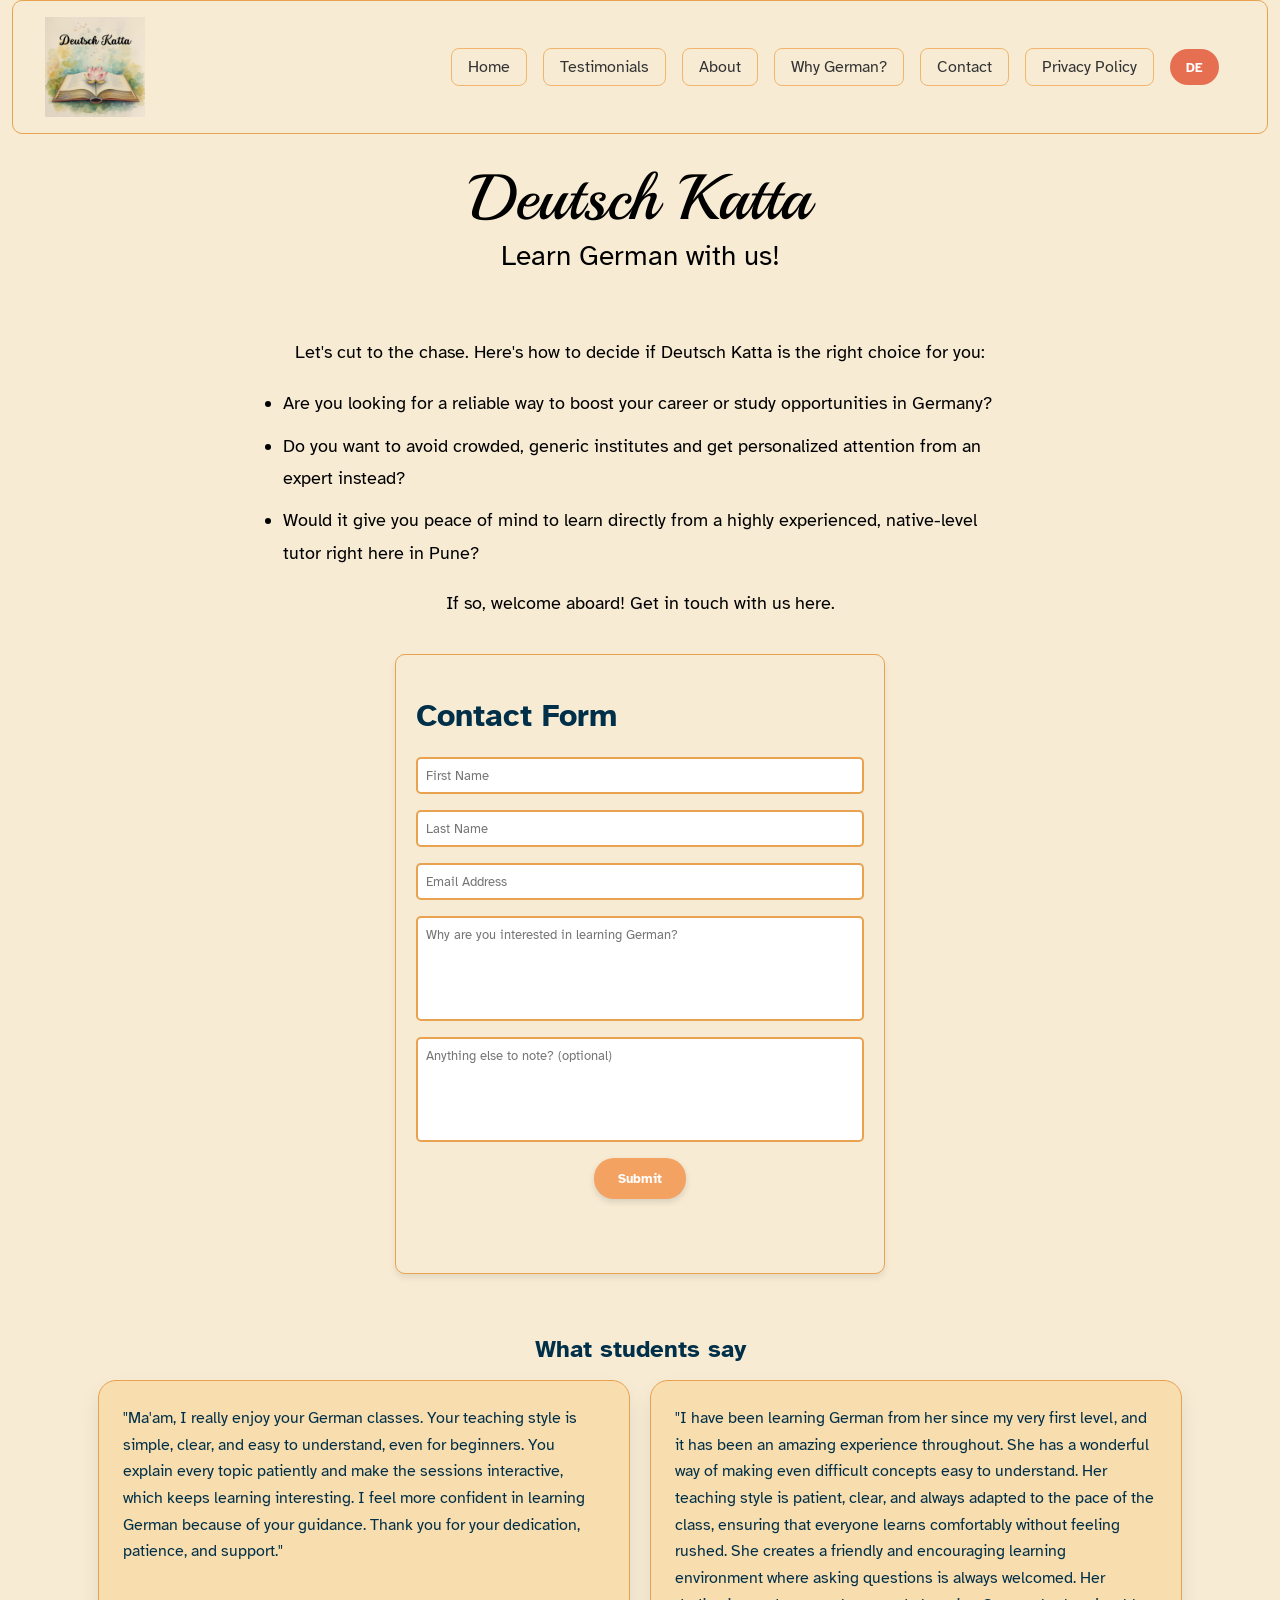
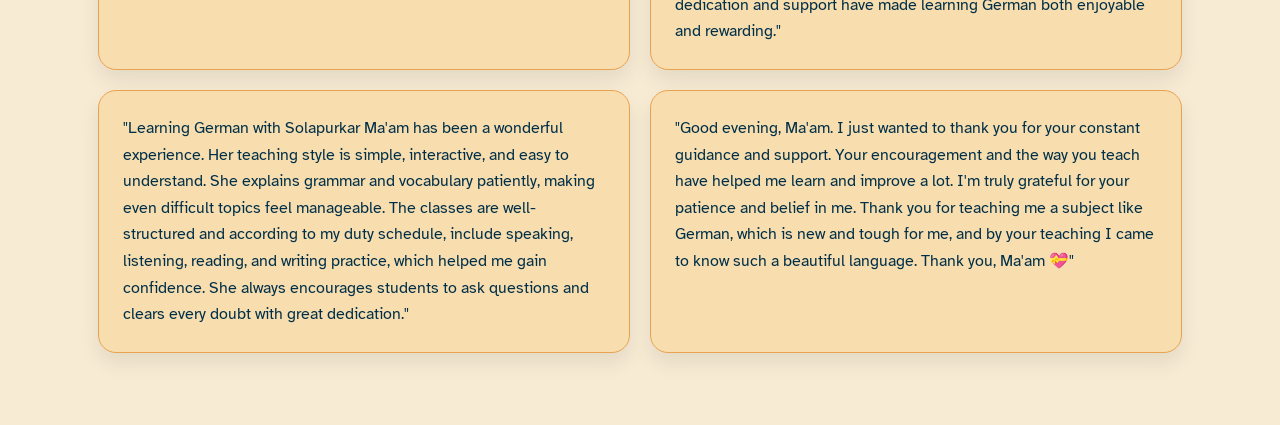
<file: index.html>
<!DOCTYPE html>
<html lang="en">
<head>
    <meta charset="UTF-8">
    <meta name="viewport" content="width=device-width, initial-scale=1.0">

    <link rel="preconnect" href="https://fonts.googleapis.com">
    <link rel="preconnect" href="https://fonts.gstatic.com" crossorigin>
    <link href="https://fonts.googleapis.com/css2?family=Atkinson+Hyperlegible:ital,wght@0,400;0,700;1,400;1,700&family=Playball&display=swap" rel="stylesheet">

    <link rel="stylesheet" href="style.css">

    <title>Deutsch Katta</title>
</head>
<body data-page="home">
    <nav class="navbar atkinson-hyperlegible-regular">
        <div class="navbar_logo">
            <a href="index.html"><img src="logo.png" alt="Logo" data-i18n-attr="alt" data-i18n="logo_alt"></a>
        </div>
        <button id="navToggle" class="hamburger" aria-label="Open navigation" aria-expanded="false">☰</button>
        <ul class="navbar_links">
            <li><a href="index.html" data-i18n="nav_home">Home</a></li>
            <li><a href="#testimonials" data-i18n="nav_testimonials">Testimonials</a></li>
            <li><a href="about.html" data-i18n="nav_about">About</a></li>
            <li><a href="why-german.html" data-i18n="nav_why">Why German?</a></li>
            <li><a href="#contact" data-i18n="nav_contact">Contact</a></li>
            <li><a href="privacy-policy.html" data-i18n="nav_privacy">Privacy Policy</a></li>
        </ul>
        <button id="navClose" class="nav-close" aria-label="Close navigation">✕</button>
        <button id="langToggle" class="lang-toggle" type="button" aria-live="polite">DE</button>
    </nav>
    <div class="home_header">
        <div class="home_title" data-i18n="home_title">Deutsch Katta</div>
        <div class="home_subtitle" data-i18n="home_subtitle">Learn German with us!</div>
        <div class="yes-set">
            <p data-i18n="home_intro">Let's cut to the chase. Here's how to decide if Deutsch Katta is the right choice for you:</p>
            <ul>
                <li data-i18n="home_question1">Are you looking for a reliable way to boost your career or study opportunities in Germany?</li>
                <li data-i18n="home_question2">Do you want to avoid crowded, generic institutes and get personalized attention from an expert instead?</li>
                <li data-i18n="home_question3">Would it give you peace of mind to learn directly from a highly experienced, native-level tutor right here in Pune?</li>
            </ul>
            <p data-i18n="home_contact_prompt">If so, welcome aboard! Contact us here to get in touch.</p>
        </div>
    </div>
    <div class="homepage-contact" id="contact">
        <div class="form-with-flags">
            <div class="contact-form-div">
                <form action="https://api.web3forms.com/submit" method="POST" id="contactForm" accept-charset="UTF-8">
                    <h1 data-i18n="contact_form_title">Contact Form</h1>
                    <input type="hidden" name="access_key" value="602658fd-7b80-43ac-b844-eda64d518c26">
                    <input type="hidden" name="subject" value="New message from Deutsch Katta website">
                    <input type="hidden" name="from_name" value="Deutsch Katta Website">
                    <input type="checkbox" name="botcheck" class="hidden" style="display: none;">
                    <input type="text" name="first-name" data-i18n="first_name_placeholder" data-i18n-attr="placeholder" required>
                    <input type="text" name="last-name" data-i18n="last_name_placeholder" data-i18n-attr="placeholder" required>
                    <input type="email" id="emailInput" name="email" data-i18n="email_placeholder" data-i18n-attr="placeholder" required>
                    <textarea rows="5" cols="60" name="justification" id="justification" data-i18n="justification_placeholder" data-i18n-attr="placeholder" required></textarea>
                    <textarea rows="5" cols="60" name="message" id="message" data-i18n="message_placeholder" data-i18n-attr="placeholder"></textarea>
                    <button type="submit" class="submit-button" data-i18n="submit_button">Submit</button>
                    <p id="formStatus" class="form-status" role="status" aria-live="polite"></p>
                </form>
            </div>
        </div>
    </div>

    <div class="testimonials-section" id="testimonials">
        <h2 data-i18n="testimonials_heading">What students say</h2>
        <div class="testimonial-grid">
            <article class="testimonial-card">
                <p data-i18n="testimonial_1"></p>
            </article>
            <article class="testimonial-card">
                <p data-i18n="testimonial_2"></p>
            </article>
            <article class="testimonial-card">
                <p data-i18n="testimonial_3"></p>
            </article>
            <article class="testimonial-card">
                <p data-i18n="testimonial_4"></p>
            </article>
        </div>
    </div>

    <script src="script.js" defer></script>
</body>
</html>
</file>
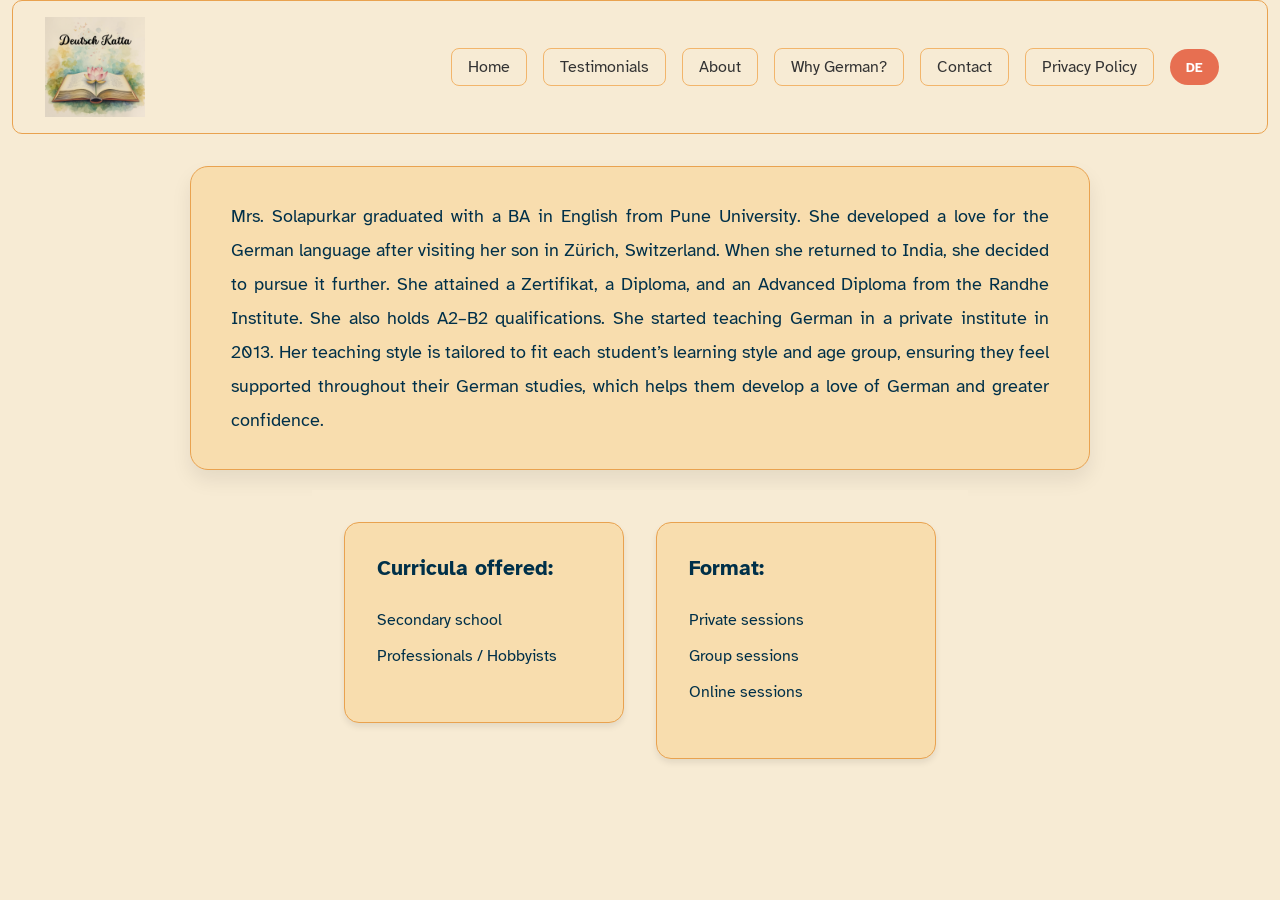
<file: about.html>
<!DOCTYPE html>
<html lang="en">
<head>
    <meta charset="UTF-8">
    <meta name="viewport" content="width=device-width, initial-scale=1.0">

    <link rel="preconnect" href="https://fonts.googleapis.com">
    <link rel="preconnect" href="https://fonts.gstatic.com" crossorigin>
    <link href="https://fonts.googleapis.com/css2?family=Atkinson+Hyperlegible:ital,wght@0,400;0,700;1,400;1,700&family=Playball&display=swap" rel="stylesheet">

    <link rel="stylesheet" href="style.css">

    <title>Deutsch Katta</title>
</head>
<body data-page="about">
    <nav class="navbar atkinson-hyperlegible-regular">
        <div class="navbar_logo">
            <a href="index.html"><img src="logo.png" alt="Logo" data-i18n-attr="alt" data-i18n="logo_alt"></a>
        </div>
        <button id="navToggle" class="hamburger" aria-label="Open navigation" aria-expanded="false">☰</button>
        <ul class="navbar_links">
            <li><a href="index.html" data-i18n="nav_home">Home</a></li>
            <li><a href="index.html#testimonials" data-i18n="nav_testimonials">Testimonials</a></li>
            <li><a href="about.html" data-i18n="nav_about">About</a></li>
            <li><a href="why-german.html" data-i18n="nav_why">Why German?</a></li>
            <li><a href="index.html#contact" data-i18n="nav_contact">Contact</a></li>
            <li><a href="privacy-policy.html" data-i18n="nav_privacy">Privacy Policy</a></li>
        </ul>
        <button id="navClose" class="nav-close" aria-label="Close navigation">✕</button>
        <button id="langToggle" class="lang-toggle" type="button" aria-live="polite">DE</button>
    </nav>
    <div class="about-content">
        <p data-i18n="about_content">Mrs. Solapurkar graduated with a BA in English from Pune University. She developed a love for the German language after visiting her son in Zürich, Switzerland. When she returned to India, she decided to pursue it further. She attained a Zertifikat, Diploma, and Advanced Diploma from the Randhe Institute. Moreover, has A2–B2 qualifications. She started teaching German in a private institute in 2013. Her teaching style is tailored to fit each student’s learning style and age group, ensuring they feel supported throughout their German studies, thereby instilling a love of the German language and a heightened confidence.</p>
    </div>
    <div class="curriculum-format-container">
        <div class="curriculum">
            <p data-i18n="curriculum_heading">Curriculums offered:</p>
                <ul>
                    <li data-i18n="curriculum_item2">Secondary school</li>
                    <li data-i18n="curriculum_item3">Professionals / Hobbyist</li>
                </ul>
        </div>
        <div class="format">
            <p data-i18n="format_heading">Format:</p>
            <ul>
                <li data-i18n="format_item1">Private sessions</li>
                <li data-i18n="format_item2">Group sessions</li>
                <li data-i18n="format_item3">Online sessions</li>
            </ul>
        </div>
    </div>
    <script src="script.js" defer></script>
</body>
</html>
</file>
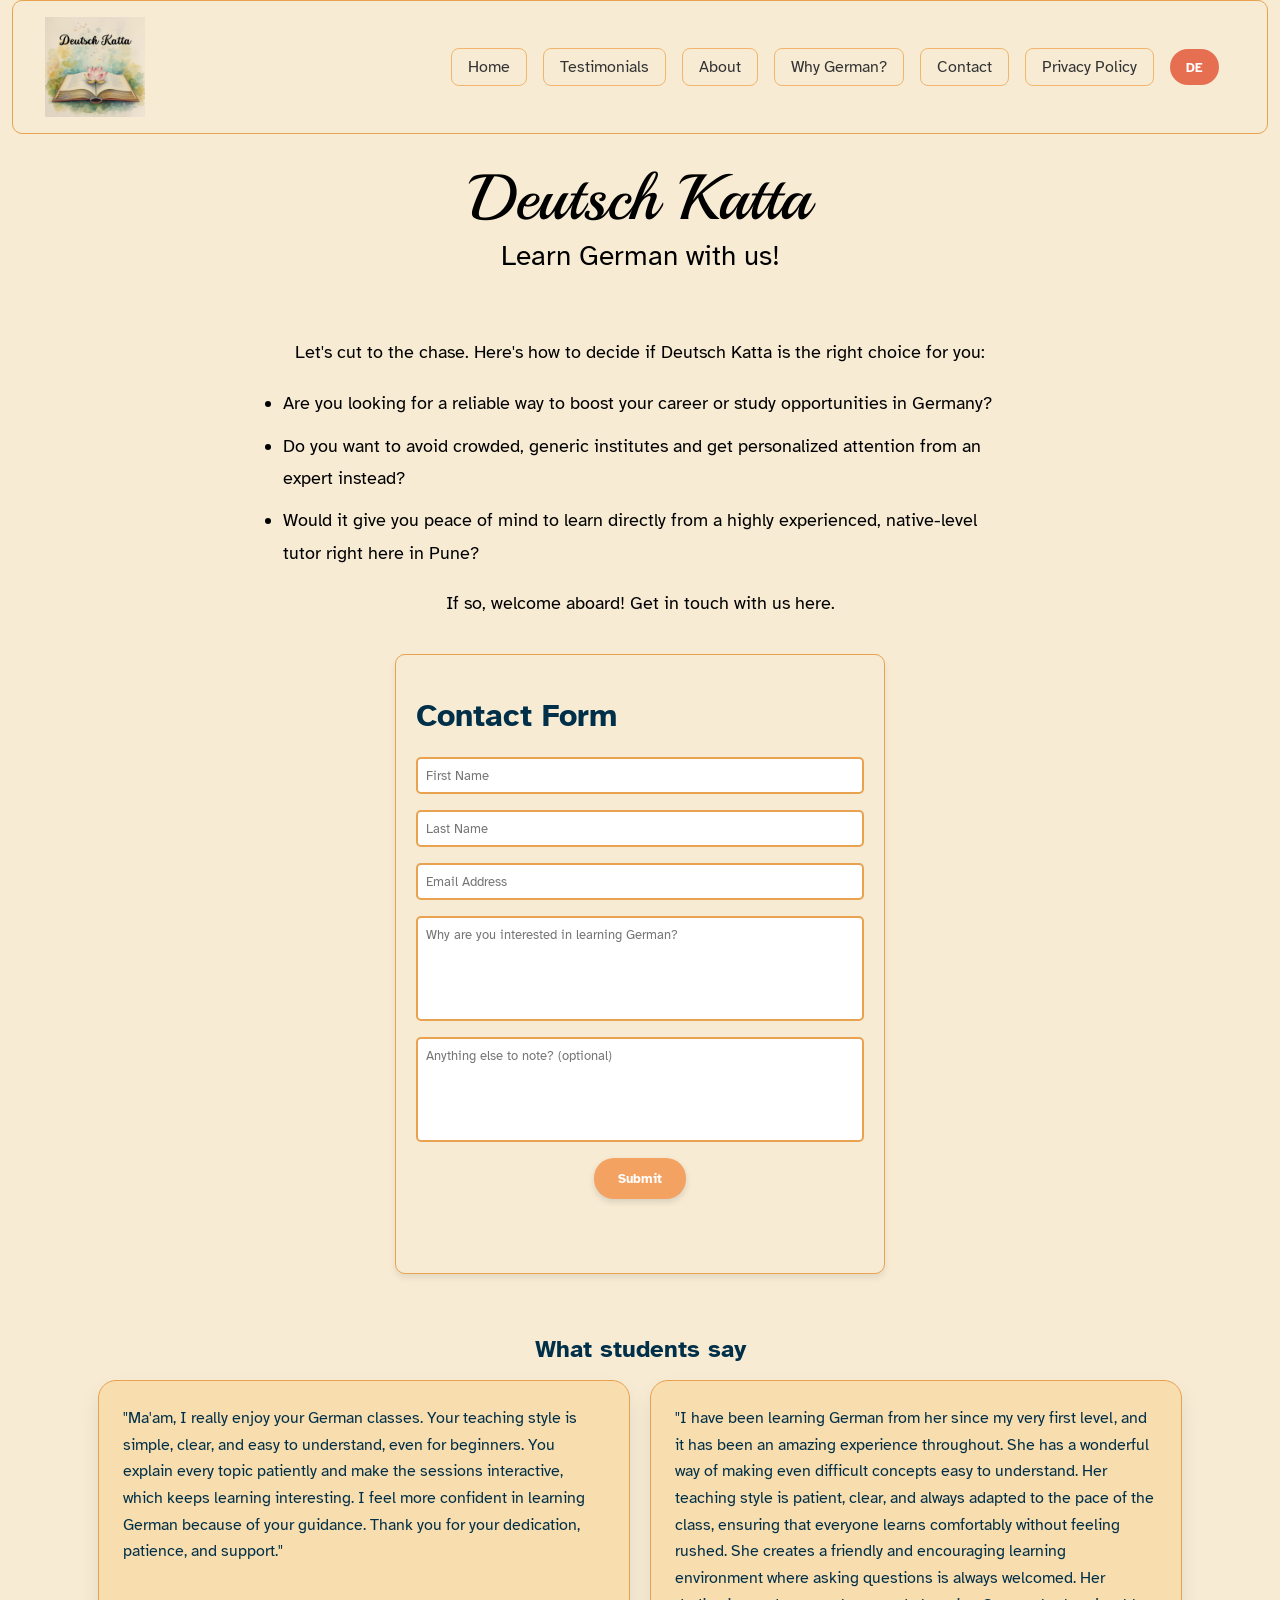
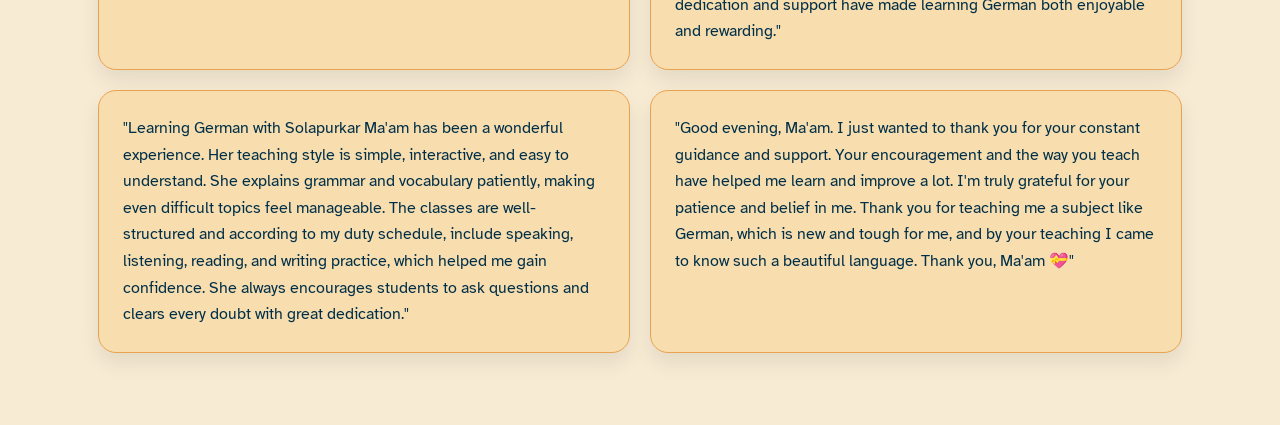
<file: home.html>
<!DOCTYPE html>
<html lang="en">
<head>
    <meta charset="UTF-8">
    <meta name="viewport" content="width=device-width, initial-scale=1.0">

    <link rel="preconnect" href="https://fonts.googleapis.com">
    <link rel="preconnect" href="https://fonts.gstatic.com" crossorigin>
    <link href="https://fonts.googleapis.com/css2?family=Atkinson+Hyperlegible:ital,wght@0,400;0,700;1,400;1,700&family=Playball&display=swap" rel="stylesheet">

    <link rel="stylesheet" href="style.css">

    <title>Deutsch Katta</title>
</head>
<body data-page="home">
    <nav class="navbar atkinson-hyperlegible-regular">
        <div class="navbar_logo">
            <a href="home.html"><img src="logo.png" alt="Logo" data-i18n-attr="alt" data-i18n="logo_alt"></a>
        </div>
        <button id="navToggle" class="hamburger" aria-label="Open navigation" aria-expanded="false">☰</button>
        <ul class="navbar_links">
            <li><a href="home.html" data-i18n="nav_home">Home</a></li>
            <li><a href="home.html#testimonials" data-i18n="nav_testimonials">Testimonials</a></li>
            <li><a href="about.html" data-i18n="nav_about">About</a></li>
            <li><a href="why-german.html" data-i18n="nav_why">Why German?</a></li>
            <li><a href="#contact" data-i18n="nav_contact">Contact</a></li>
            <li><a href="privacy-policy.html" data-i18n="nav_privacy">Privacy Policy</a></li>
        </ul>
        <button id="navClose" class="nav-close" aria-label="Close navigation">✕</button>
        <button id="langToggle" class="lang-toggle" type="button" aria-live="polite">DE</button>
    </nav>
    <div class="home_header">
        <div class="home_title" data-i18n="home_title">Deutsch Katta</div>
        <div class="home_subtitle" data-i18n="home_subtitle">Learn German with us!</div>
        <div class="yes-set">
            <p data-i18n="home_intro">Let's cut to the chase. Here's how to decide if Deutsch Katta is the right choice for you:</p>
            <ul>
                <li data-i18n="home_question1">Are you looking for a reliable way to boost your career or study opportunities in Germany?</li>
                <li data-i18n="home_question2">Do you want to avoid crowded, generic institutes and get personalized attention from an expert instead?</li>
                <li data-i18n="home_question3">Would it give you peace of mind to learn directly from a highly experienced, native-level tutor right here in Pune?</li>
            </ul>
            <p data-i18n="home_contact_prompt">If so, welcome aboard! Contact us here to get in touch.</p>
        </div>
    </div>
    <div class="homepage-contact" id="contact">
        <div class="form-with-flags">
            <div class="contact-form-div">
                <form action="https://api.web3forms.com/submit" method="POST" id="contactForm" accept-charset="UTF-8">
                    <h1 data-i18n="contact_form_title">Contact Form</h1>
                    <input type="hidden" name="access_key" value="602658fd-7b80-43ac-b844-eda64d518c26">
                    <input type="hidden" name="subject" value="New message from Deutsch Katta website">
                    <input type="hidden" name="from_name" value="Deutsch Katta Website">
                    <input type="checkbox" name="botcheck" class="hidden" style="display: none;">
                    <input type="text" name="first-name" data-i18n="first_name_placeholder" data-i18n-attr="placeholder" required>
                    <input type="text" name="last-name" data-i18n="last_name_placeholder" data-i18n-attr="placeholder" required>
                    <input type="email" id="emailInput" name="email" data-i18n="email_placeholder" data-i18n-attr="placeholder" required>
                    <textarea rows="5" cols="60" name="justification" id="justification" data-i18n="justification_placeholder" data-i18n-attr="placeholder" required></textarea>
                    <textarea rows="5" cols="60" name="message" id="message" data-i18n="message_placeholder" data-i18n-attr="placeholder"></textarea>
                    <button type="submit" class="submit-button" data-i18n="submit_button">Submit</button>
                    <p id="formStatus" class="form-status" role="status" aria-live="polite"></p>
                </form>
            </div>
        </div>
    </div>

    <div class="testimonials-section" id="testimonials">
        <h2>What students say</h2>
        <div class="testimonial-grid">
            <article class="testimonial-card">
                <p data-i18n="testimonial_1"></p>
            </article>
            <article class="testimonial-card">
                <p data-i18n="testimonial_2"></p>
            </article>
            <article class="testimonial-card">
                <p data-i18n="testimonial_3"></p>
            </article>
            <article class="testimonial-card">
                <p data-i18n="testimonial_4"></p>
            </article>
        </div>
    </div>

    <script src="script.js" defer></script>
</body>
</html>
</file>
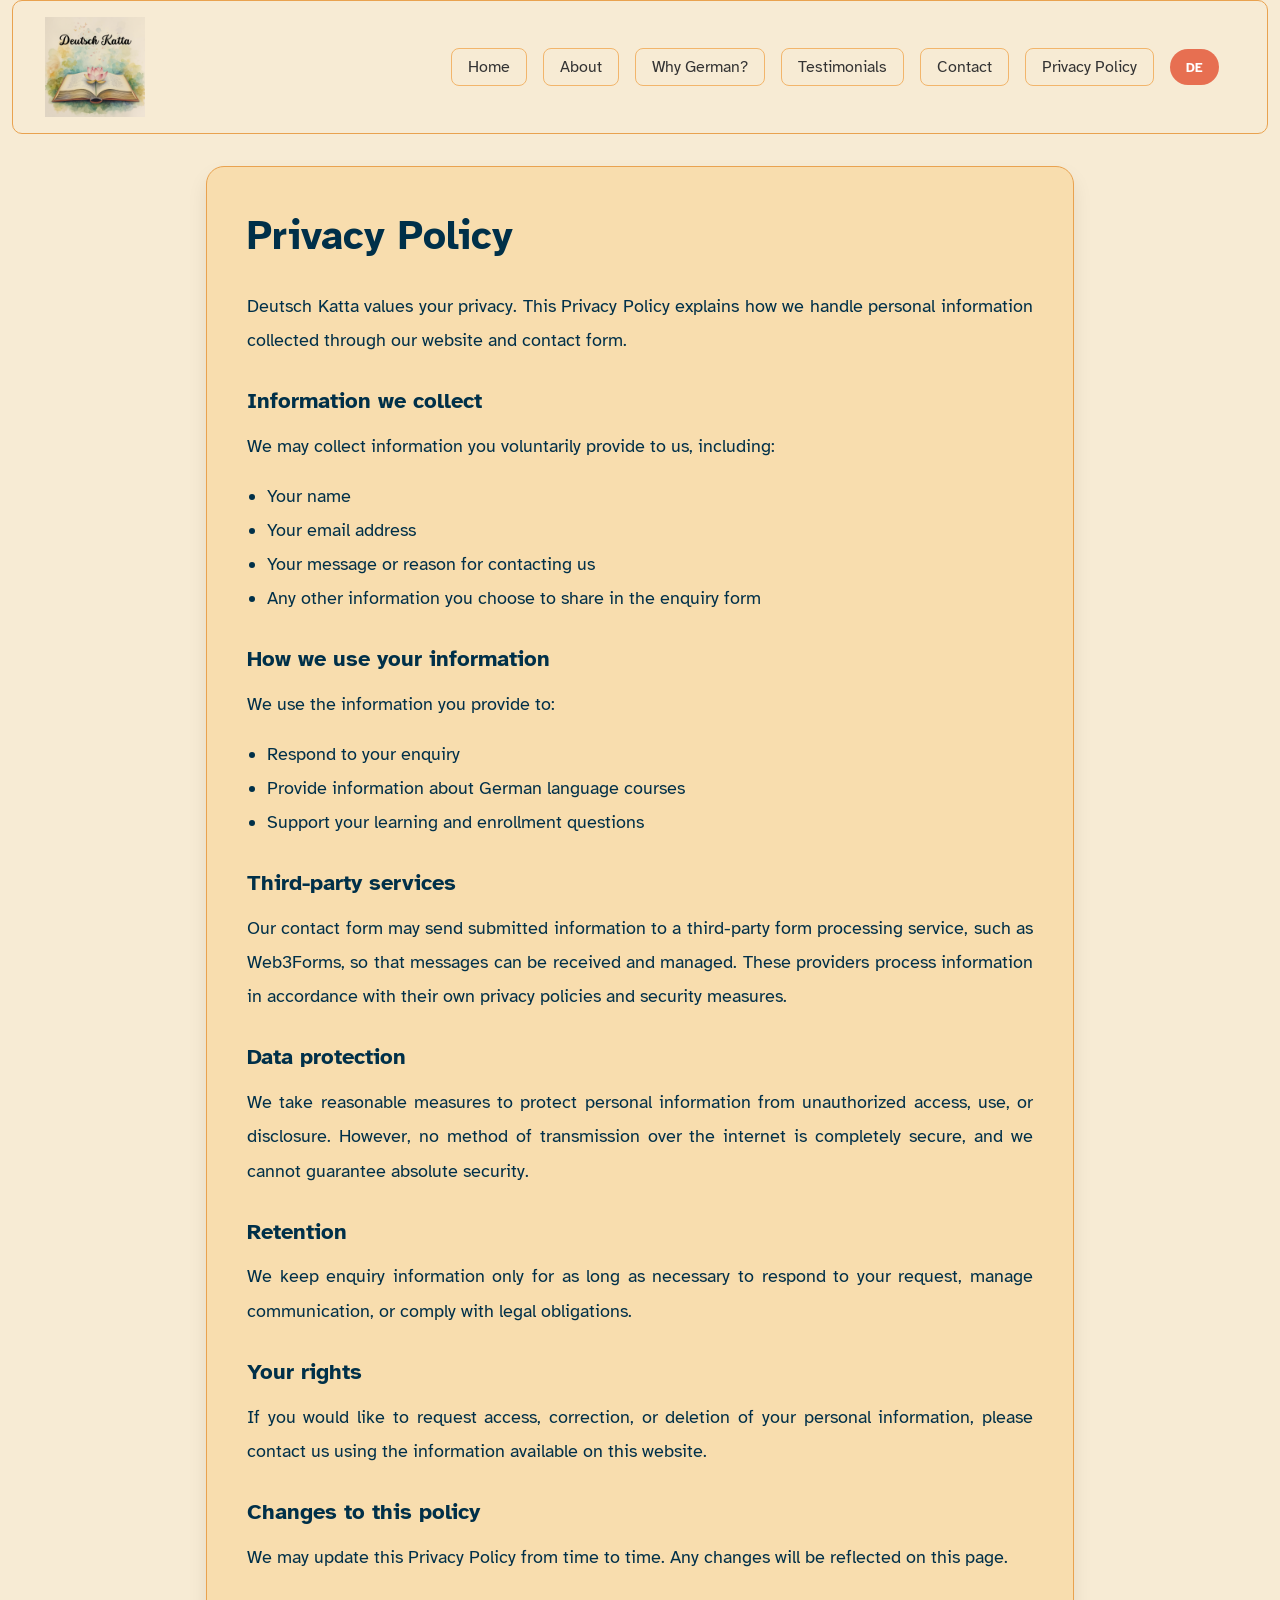
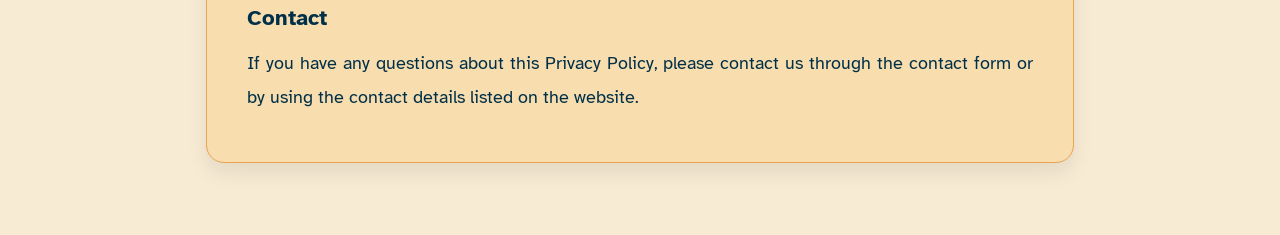
<file: privacy-policy.html>
<!DOCTYPE html>
<html lang="en">
<head>
    <meta charset="UTF-8">
    <meta name="viewport" content="width=device-width, initial-scale=1.0">

    <link rel="preconnect" href="https://fonts.googleapis.com">
    <link rel="preconnect" href="https://fonts.gstatic.com" crossorigin>
    <link href="https://fonts.googleapis.com/css2?family=Atkinson+Hyperlegible:ital,wght@0,400;0,700;1,400;1,700&family=Playball&display=swap" rel="stylesheet">

    <link rel="stylesheet" href="style.css">

    <title>Privacy Policy | Deutsch Katta</title>
</head>
<body data-page="privacy">
    <nav class="navbar atkinson-hyperlegible-regular">
        <div class="navbar_logo">
            <a href="index.html"><img src="logo.png" alt="Logo" data-i18n-attr="alt" data-i18n="logo_alt"></a>
        </div>
        <button id="navToggle" class="hamburger" aria-label="Open navigation" aria-expanded="false">☰</button>
        <ul class="navbar_links">
            <li><a href="index.html" data-i18n="nav_home">Home</a></li>
            <li><a href="about.html" data-i18n="nav_about">About</a></li>
            <li><a href="why-german.html" data-i18n="nav_why">Why German?</a></li>
            <li><a href="index.html#testimonials" data-i18n="nav_testimonials">Testimonials</a></li>
            <li><a href="index.html#contact" data-i18n="nav_contact">Contact</a></li>
            <li><a href="privacy-policy.html" data-i18n="nav_privacy">Privacy Policy</a></li>
        </ul>
        <button id="navClose" class="nav-close" aria-label="Close navigation">✕</button>
        <button id="langToggle" class="lang-toggle" type="button" aria-live="polite">DE</button>
    </nav>

    <main class="privacy-policy-page">
        <article class="privacy-article atkinson-hyperlegible-regular">
            <h1 data-i18n="privacy_policy_title">Privacy Policy</h1>
            <p data-i18n="privacy_policy_intro">Deutsch Katta values your privacy. This Privacy Policy explains how we handle personal information collected through our website and contact form.</p>

            <h2 data-i18n="privacy_policy_collect_heading">Information we collect</h2>
            <p data-i18n="privacy_policy_collect_copy">We may collect information you voluntarily provide to us, including:</p>
            <ul>
                <li>Your name</li>
                <li>Your email address</li>
                <li>Your message or reason for contacting us</li>
                <li>Any other information you choose to share in the enquiry form</li>
            </ul>

            <h2 data-i18n="privacy_policy_use_heading">How we use your information</h2>
            <p data-i18n="privacy_policy_use_copy">We use the information you provide to:</p>
            <ul>
                <li>Respond to your enquiry</li>
                <li>Provide information about German language courses</li>
                <li>Support your learning and enrollment questions</li>
            </ul>

            <h2 data-i18n="privacy_policy_third_party_heading">Third-party services</h2>
            <p data-i18n="privacy_policy_third_party_copy">Our contact form may send submitted information to a third-party form processing service, such as Web3Forms, so that messages can be received and managed. These providers process information in accordance with their own privacy policies and security measures.</p>

            <h2 data-i18n="privacy_policy_data_protection_heading">Data protection</h2>
            <p data-i18n="privacy_policy_data_protection_copy">We take reasonable measures to protect personal information from unauthorized access, use, or disclosure. However, no method of transmission over the internet is completely secure, and we cannot guarantee absolute security.</p>

            <h2 data-i18n="privacy_policy_retention_heading">Retention</h2>
            <p data-i18n="privacy_policy_retention_copy">We keep enquiry information only for as long as necessary to respond to your request, manage communication, or comply with legal obligations.</p>

            <h2 data-i18n="privacy_policy_rights_heading">Your rights</h2>
            <p data-i18n="privacy_policy_rights_copy">If you would like to request access, correction, or deletion of your personal information, please contact us using the information available on this website.</p>

            <h2 data-i18n="privacy_policy_changes_heading">Changes to this policy</h2>
            <p data-i18n="privacy_policy_changes_copy">We may update this Privacy Policy from time to time. Any changes will be reflected on this page.</p>

            <h2 data-i18n="privacy_policy_contact_heading">Contact</h2>
            <p data-i18n="privacy_policy_contact_copy">If you have any questions about this Privacy Policy, please contact us through the contact form or by using the contact details listed on the website.</p>
        </article>
    </main>

    <script src="script.js" defer></script>
</body>
</html>
</file>
<file: style.css>
/* Atkinson Hyperlegible: CSS classes */

.atkinson-hyperlegible-regular {
  font-family: "Atkinson Hyperlegible", sans-serif;
  font-weight: 400;
  font-style: normal;
}

.atkinson-hyperlegible-bold {
  font-family: "Atkinson Hyperlegible", sans-serif;
  font-weight: 700;
  font-style: normal;
}

.atkinson-hyperlegible-regular-italic {
  font-family: "Atkinson Hyperlegible", sans-serif;
  font-weight: 400;
  font-style: italic;
}

.atkinson-hyperlegible-bold-italic {
  font-family: "Atkinson Hyperlegible", sans-serif;
  font-weight: 700;
  font-style: italic;
}


/* Playball: CSS class */

.playball-regular {
  font-family: "Playball", cursive;
  font-weight: 400;
  font-style: normal;
}


/* all */
*{
    box-sizing: border-box;
    background-color: #f7ebd4;
    font-family: "Atkinson Hyperlegible", sans-serif;
}

:root {
  --menu-gap: 0.75rem;
  --nav-close-size: 2rem;
}

body {
  margin: 0;
  min-height: 100vh;
  display: flex;
  flex-direction: column;
  align-items: center;
  padding: 0 0.75rem 1.5rem;
}

/* homepage */
.home_title {
  font-family: "Playball", cursive;
  font-weight: 400;
  font-style: normal;
  font-size: clamp(2.6rem, 7vw, 4rem);
  margin: 0;
  text-align: center;
}

.home_subtitle {
  font-weight: 400;
  font-style: normal;
  font-size: clamp(1.2rem, 4vw, 1.75rem);
  margin: 0;
  text-align: center;
}

.home_header {
  width: 100%;
  max-width: 900px;
  padding: 1.5rem 0 0;
  display: flex;
  flex-direction: column;
  justify-content: flex-start;
  align-items: center;
}

.yes-set {
  font-size: 1.15rem;
  line-height: 1.75;
  max-width: 760px;
  margin-top: 45px;
  text-align: center;
  padding: 0 0.25rem;
}

.yes-set ul {
  margin: 1rem auto 0;
  padding-left: 1.2rem;
  text-align: left;
}

.yes-set li {
  margin-bottom: 0.65rem;
}




.form-with-flags{
    display: flex;
    flex-direction: column;
    align-items: center;
    justify-content: center;
    gap: 1.5rem;
    margin: 1rem 0 0;
    width: 100%;
}

.homepage-contact h2 {
    text-align: center;
    margin: 1rem 0;
}

.homepage-contact img{
    height: 2rem;
    width: auto;
    padding-right: 20px;
}

.whatsapp-link img{
    display: inline-block;
    height: 1.9rem;
    width: auto;
    margin-right: 0.6rem;
    background-color: transparent;
    padding: 0;
}

.whatsapp-link{
    display: flex;
    align-items: center;
    justify-content: center;
    margin: 3rem auto;
    background-color: #eeb750;
    color:#003049;
    text-decoration: none;
    padding: 0.5rem 1rem;
    border-radius: 20px;
    width: fit-content;
    font-weight: bold;
}

.contact-form-div{
    background-color: #f7ebd4;
    color: #003049;
    padding: 1.25rem;
    border-radius: 10px;
    width: min(100%, 560px);
    margin: 0 auto;
    border: 1px solid #e9a24f;
    box-shadow: 0 4px 6px rgba(0, 0, 0, 0.08);
    font-family: "Atkinson Hyperlegible", sans-serif;
}

.contact-form-div form {
    width: 100%;
}

input{
    display: block;
    margin: 1rem auto;
    padding: 0.5rem;
    border-radius: 5px;
    border: 2px solid #e9a24f;
    width: 100%;
    background-color: #FFFFFF;
    color: #003049;
    font-family: "Atkinson Hyperlegible", sans-serif;
}

textarea{
    display: block;
    margin: 1rem auto;
    padding: 0.5rem;
    border-radius: 5px;
    border: 2px solid #e9a24f;
    width: 100%;
    background-color: #FFFFFF;
    color: #003049;
    font-family: "Atkinson Hyperlegible", sans-serif;
    resize: none;
    overflow: hidden;
}

input::placeholder,
textarea::placeholder,
.submit-button{
    font-family: "Atkinson Hyperlegible", sans-serif;
}

.submit-button{
    background-color: #f4a261;
    color: #ffffff;
    text-decoration: none;
    padding: 0.75rem 1.5rem;
    border-radius: 20px;
    width: fit-content;
    display: block;
    margin: 0 auto;
    border: none;
    font-weight: bold;
    cursor: pointer;
    box-shadow: 0 3px 6px rgba(0, 0, 0, 0.12);
}

.submit-button:hover {
    background-color: #e76f51;
}

.submit-button:disabled {
    opacity: 0.7;
    cursor: wait;
}

.form-status {
    min-height: 1.5rem;
    margin-top: 0.9rem;
    text-align: center;
    font-weight: 600;
    color: #003049;
}

.form-status.success {
    color: #1f7a3f;
}

.form-status.error {
    color: #b42318;
}

.privacy-policy-page {
    width: 100%;
    max-width: 900px;
    margin: 2rem auto 3rem;
    padding: 0 1rem;
}

.privacy-policy-page .privacy-article {
    width: 100%;
    background-color: #f8ddae;
    border: 1px solid #e9a24f;
    border-radius: 18px;
    box-shadow: 0 10px 20px rgba(0, 0, 0, 0.08);
    color: #003049;
    font-family: "Atkinson Hyperlegible", sans-serif;
    line-height: 1.85;
    padding: 2rem 2.5rem;
}

.privacy-policy-page .privacy-article h1,
.privacy-policy-page .privacy-article h2 {
    color: #003049;
    margin-top: 0;
}

.privacy-policy-page .privacy-article h1 {
    font-size: clamp(2rem, 4vw, 2.5rem);
    margin-bottom: 1rem;
}

.privacy-policy-page .privacy-article h2 {
    font-size: 1.35rem;
    margin-top: 1.5rem;
    margin-bottom: 0.5rem;
}

.privacy-policy-page .privacy-article p,
.privacy-policy-page .privacy-article li {
    line-height: 1.85;
    font-size: 1.15rem;
    text-align: justify;
    background-color: transparent !important;
}

.privacy-policy-page .privacy-article p {
    margin: 0 0 1rem;
}

.privacy-policy-page .privacy-article ul {
    padding-left: 1.25rem;
    margin: 0 0 1rem;
}

.privacy-policy-page .privacy-article * {
    background-color: transparent !important;
}

.testimonials-section {
    width: 100%;
    max-width: 1100px;
    margin: 2.5rem auto 3rem;
    padding: 0 0.5rem;
}

.testimonials-section h2 {
    text-align: center;
    color: #003049;
    margin-bottom: 1rem;
}

.testimonial-grid {
    display: grid;
    grid-template-columns: repeat(2, minmax(0, 1fr));
    gap: 1.25rem;
}

.testimonial-card {
    background-color: #f8ddae;
    border: 1px solid #e9a24f;
    border-radius: 18px;
    padding: 1.5rem;
    box-shadow: 0 10px 20px rgba(0, 0, 0, 0.08);
    color: #003049;
}

.testimonial-card p {
    margin: 0;
    line-height: 1.7;
    font-size: 0.98rem;
    background-color: transparent;
}

@media (max-width: 1000px) {
    .testimonial-grid {
        grid-template-columns: 1fr;
    }
}

@media (max-width: 900px) {
    .navbar {
        justify-content: center;
        padding: 1rem;
    }

  /* Remove logo at tablet and narrower to improve navbar fit */
  .navbar_logo,
  .navbar_logo img {
    display: none;
  }

    .navbar_links {
        width: 100%;
        justify-content: center;
        flex-wrap: wrap;
    }

    .whatsapp-link {
        margin: 2rem auto;
    }

    .home_header {
        padding-top: 1rem;
    }

    .yes-set {
        margin-top: 1.5rem;
    }
}

@media (max-width: 480px) {
    body {
        padding: 0 0.5rem 1rem;
    }

    .navbar {
        border-radius: 12px;
    }

  /* Hide the logo on very narrow screens to free up space */
  .navbar_logo,
  .navbar_logo img {
    display: none;
  }

    .navbar_links {
        gap: 0.5rem;
    }

    .navbar_links a {
        padding: 0.45rem 0.7rem;
        font-size: 0.95rem;
    }

    .lang-toggle {
        margin: 0.25rem 0 0;
    }

    .contact-form-div {
        padding: 1rem;
    }

    .testimonial-card {
        padding: 1.1rem;
    }

    .testimonial-card p {
        font-size: 0.95rem;
    }
}

/* navbar */
.navbar {
  display: flex;
  align-items: center;
  justify-content: space-between;
  padding: 1rem 2rem;
  width: 100%;
  max-width: none;
  box-sizing: border-box;
  border: #e9a24f solid 1px;
  border-radius: 10px;
}

.navbar_logo {
  margin-right: auto;
}

.navbar_logo img {
  height: 100px;
  width: auto;
  display: block;
}

.navbar_links {
  display: flex;
  list-style: none;
  margin: 0;
  padding: 0;
  gap: 1rem;
}

.navbar_links li {
  margin: 0;
  padding: 0;
}

  /* Hamburger menu styles for small screens (<=800px) */
  .hamburger {
    display: none;
    background: transparent;
    border: 2px solid #f2b56b;
    border-radius: 8px;
    padding: 0.35rem 0.6rem;
    font-size: 1.25rem;
    cursor: pointer;
    color: #333;
  }

  /* hide nav close by default on normal (desktop) view */
  .nav-close {
    display: none;
  }

  @media (max-width: 800px) {
    .hamburger {
      display: block;
    }

    /* hide horizontal links and use vertical stacked menu */
    .navbar_links {
      display: none;
      position: fixed;
      top: 0;
      left: 0;
      right: 0;
      background-color: #f7ebd4;
      border-bottom: 1px solid #e9a24f;
      /* padding-top equals close button size + gap so spacing matches */
      padding: calc(var(--nav-close-size) + var(--menu-gap)) 1rem 1.5rem;
      flex-direction: column;
      gap: var(--menu-gap);
      z-index: 9999;
      box-shadow: 0 6px 24px rgba(0,0,0,0.12);
    }

    .navbar_links.open {
      display: flex;
    }

    .navbar_links li {
      width: 100%;
    }

    .navbar_links a {
      width: 100%;
      display: block;
      text-align: left;
    }

    /* close button inside mobile menu */

    .nav-close {
      display: none;
      position: fixed;
      top: 0.5rem;
      left: 1rem;
      right: auto;
      background: #f7ebd4;
      border: 2px solid #f2b56b;
      border-radius: 8px;
      height: var(--nav-close-size);
      width: var(--nav-close-size);
      padding: 0;
      font-size: 1rem;
      line-height: var(--nav-close-size);
      text-align: center;
      cursor: pointer;
      z-index: 10001;
    }

    /* show close when menu is open */
    .navbar_links.open + .nav-close {
      display: block;
    }
  }

.navbar_links a {
  display: block;
  padding: 0.5rem 1rem;
  border: 1px solid #f2b56b;
  border-radius: 8px;
  text-decoration: none;
  color: #333;
  transition: all 0.3s ease;
}

.navbar_links a:hover {
  background-color: #fbe8cd;
  border-color: #e76f51;
}

.lang-toggle {
  background-color: #e76f51;
  color: #ffffff;
  border: none;
  border-radius: 999px;
  padding: 0.6rem 1rem;
  cursor: pointer;
  font-weight: 700;
  transition: background-color 0.2s ease;
  margin: 0 1rem;
}

.lang-toggle:hover {
  background-color: #c95b3c;
}

.about-content {
  width: 100%;
  max-width: 900px;
  margin: 2rem auto 1.25rem;
  padding: 2rem 2.5rem;
  background-color: #f8ddae;
  border: 1px solid #e9a24f;
  border-radius: 18px;
  box-shadow: 0 10px 20px rgba(0, 0, 0, 0.08);
  color: #003049;
  font-family: "Atkinson Hyperlegible", sans-serif;
  line-height: 1.85;
}

.about-content p {
  margin: 0;
  font-size: 1.15rem;
  text-align: justify;
  background-color: transparent !important;
}

.about-content * {
  background-color: transparent !important;
}

.curriculum-format-container {
  display: flex;
  gap: 2rem;
  justify-content: center;
  align-items: flex-start;
  padding: 2rem;
  flex-wrap: wrap;
  max-width: 900px;
  margin: 0 auto;
}

.curriculum,
.format {
  background-color: #f8ddae;
  border: 1px solid #e9a24f;
  border-radius: 15px;
  padding: 2rem;
  flex: 1;
  min-width: 280px;
  box-shadow: 0 4px 6px rgba(0, 0, 0, 0.08);
}

.curriculum p,
.format p {
  font-size: 1.3rem;
  font-weight: bold;
  margin-top: 0;
  color: #003049;
  background-color: transparent;
}

.curriculum ul,
.format ul {
  list-style: none;
  padding-left: 0;
  background-color: transparent;
}

.curriculum li,
.format li {
  padding: 0.5rem 0;
  color: #003049;
  background-color: transparent;
}

/* why german */

.why-german-paragraph{
    width: 100%;
    max-width: 900px;
    margin: 2.5rem auto 1.5rem;
    padding: 1.25rem 1rem;
    background-color: #f8ddae;
    border: 1px solid #e9a24f;
    border-radius: 18px;
    color: #003049;
    font-size: 1.15rem;
    line-height: 1.85;
    text-align: justify;
    box-shadow: 0 10px 20px rgba(0, 0, 0, 0.08);
}

.why-german-carousel{
    margin: 0 auto 3rem;
    width: 100%;
    max-width: 900px;
    overflow: hidden;
    background-color: #fbe8cd;
    border: 1px solid #e9a24f;
    border-radius: 18px;
    box-shadow: 0 10px 20px rgba(0, 0, 0, 0.08);
}

.why-german-carousel::-webkit-scrollbar{
    display: none;
}

.why-german-items{
    display: flex;
    align-items: center;
    justify-content: flex-start;
    gap: 1em;
    animation: carousel-spin 24s linear infinite;
    padding-right: 1em;
    min-width: max-content;
}

.why-german-item{
    flex: 0 0 min(70vw, 240px);
    min-height: min(70vw, 240px);
    font-size: clamp(1rem, 2.8vw, 1.4rem);
    color: #FFFFFF;
    font-weight: 700;
    padding: 1.2rem;
    background: linear-gradient(135deg, #f4a261, #e76f51);
    border: 1px solid #e9a24f;
    border-radius: 15px;
    text-align: center;
    display: flex;
    align-items: center;
    justify-content: center;
    box-shadow: 0 6px 12px rgba(0, 0, 0, 0.08);
}

@keyframes carousel-spin{
    from {transform: translateX(0);} 
    to {transform: translateX(-50%);} 
}
</file>
